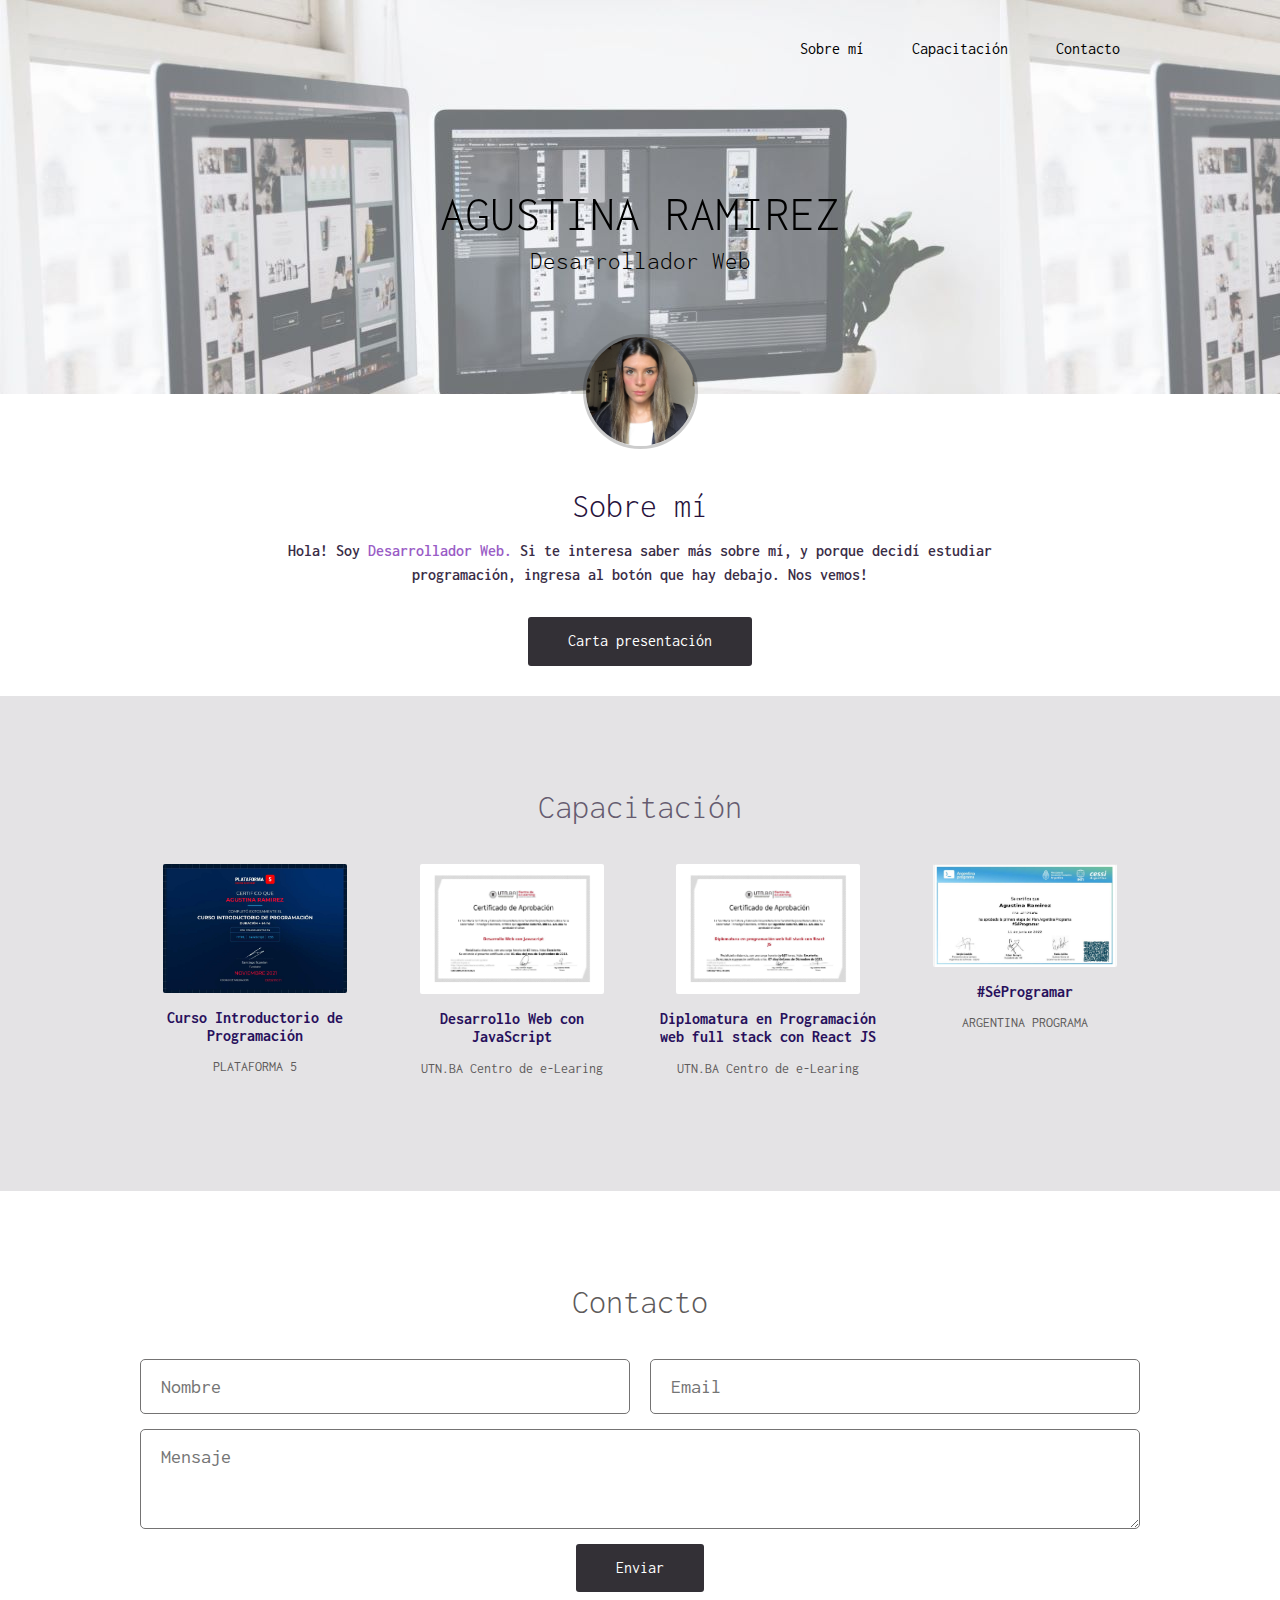
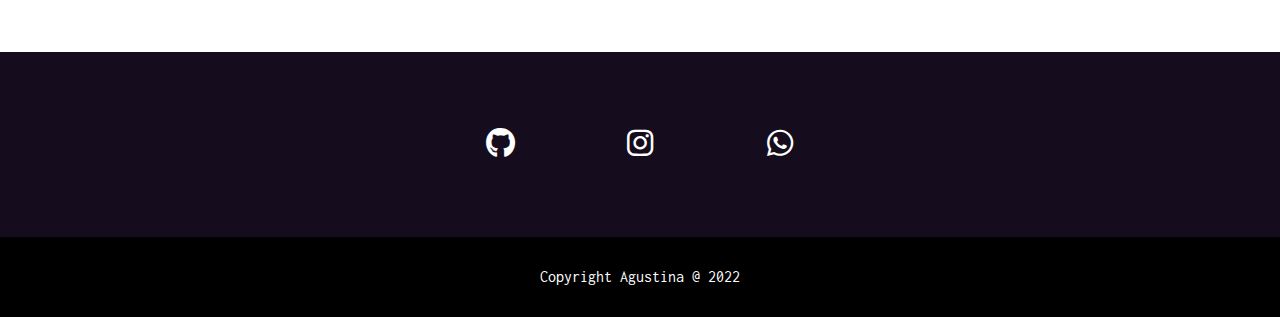
<file: index.html>
<!DOCTYPE html>
<html lang="en">
  <head>
    <meta charset="UTF-8" />
    <meta http-equiv="X-UA-Compatible" content="IE=edge" />
    <meta name="viewport" content="width=device-width, initial-scale=1.0" />
    <title>Portafolio</title>
    <!-- font -->
    <link
      href="https://fonts.googleapis.com/css2?family=Inconsolata:wght@300;400;600;700&display=swap"
      rel="stylesheet"
    />
    <!-- icons -->
    <link
      rel="stylesheet"
      href="https://cdnjs.cloudflare.com/ajax/libs/font-awesome/6.2.0/css/all.min.css"
    />
    <!-- styles -->
    <link rel="stylesheet" href="css/normalize.css" />
    <link rel="stylesheet" href="css/styles.css" />
    <!-- media queries -->
    <link rel="stylesheet" href="css/media800.css" media="(max-width: 800px)" />
    <link rel="stylesheet" href="css/media500.css" media="(max-width: 500px)" />
    <!-- favicon -->
    <link rel="icon" type="favicon" sizes="16x16" href="img/favicon.png" />
  </head>

  <body>
    <header>
      <div class="contenedor">
        <nav class="menu">
          <a href="#acercade">Sobre mí</a>
          <a href="#capacitacion">Capacitación</a>
          <a href="#contact">Contacto</a>
        </nav>

        <div class="contenedor-texto">
          <div class="texto">
            <h1 class="nombre">AGUSTINA RAMIREZ</h1>
            <h2 class="profesion">Desarrollador Web</h2>
          </div>
        </div>
      </div>
    </header>

    <section class="main">
      <section class="acerca-de" id="acercade">
        <div class="contenedor">
          <div class="foto">
            <img
              src="img/perfil.jpg"
              width="115"
              height="115"
              alt="Agustina Ramirez"
            />
          </div>
          <div class="texto">
            <h3 class="titulo">Sobre mí</h3>
            <p>
              Hola! Soy
              <span class="bold">Desarrollador Web.</span> Si te interesa saber
              más sobre mí, y porque decidí estudiar programación, ingresa al
              botón que hay debajo. Nos vemos!
            </p>
          </div>
          <div class="cv">
            <a href="carta.html" target="_blank"
              ><input type="submit" class="boton" value="Carta presentación"
            /></a>
          </div>
        </div>
      </section>

      <section class="trabajos" id="capacitacion">
        <div class="contenedor">
          <h3 class="titulo">Capacitación</h3>
          <div class="contenedor-trabajos">
            <div class="trabajo">
              <div class="thumb">
                <img src="img/certificado1.jpg" alt="" />
              </div>
              <div class="descripcion">
                <p class="nombre">Curso Introductorio de Programación</p>
                <p class="categoria">PLATAFORMA 5</p>
              </div>
            </div>
            <div class="trabajo">
              <div class="thumb">
                <img src="img/certificado3.jpg" alt="" />
              </div>
              <div class="descripcion">
                <p class="nombre">Desarrollo Web con JavaScript</p>
                <p class="categoria">UTN.BA Centro de e-Learing</p>
              </div>
            </div>
            <div class="trabajo">
              <div class="thumb">
                <img src="img/certificado4.jpg" alt="" />
              </div>
              <div class="descripcion">
                <p class="nombre">
                  Diplomatura en Programación web full stack con React JS
                </p>
                <p class="categoria">UTN.BA Centro de e-Learing</p>
              </div>
            </div>
            <div class="trabajo">
              <div class="thumb">
                <img src="img/certificado2.jpg" alt="" />
              </div>
              <div class="descripcion">
                <p class="nombre">#SéProgramar</p>
                <p class="categoria">ARGENTINA PROGRAMA</p>
              </div>
            </div>
          </div>
        </div>
      </section>
    </section>

    <footer>
      <section class="contacto" id="contact">
        <div class="contenedor">
          <h3 class="titulo">Contacto</h3>
          <form class="formulario" action="enviar2.php" method="post">
            <input type="text" placeholder="Nombre" name="nombre" required />
            <input type="email" placeholder="Email" name="email" required />
            <textarea
              name="mensaje"
              placeholder="Mensaje"
              cols="30"
              rows="10"
            ></textarea>
            <input type="submit" class="boton" value="Enviar" />
          </form>
        </div>
      </section>

      <section class="redes-sociales">
        <div class="contenedor">
          <a
            href="https://github.com/AgusRammirez?tab=repositories"
            class="github"
            ><i class="fa-brands fa-github"></i
          ></a>
          <a href="https://www.instagram.com/ramirezag_/" class="instagram"
            ><i class="fa-brands fa-instagram"></i
          ></a>
          <a
            href="https://wa.me/5493425195542?text=Hola! Me gustaría hablar contigo sobre la propuesta de trabajo"
            target="_blank"
            class="whatsapp"
            ><i class="fa-brands fa-whatsapp"></i
          ></a>
        </div>
      </section>

      <section>
        <div class="contenedor-copy">
          <div class="copyright">
            <p>Copyright Agustina @ 2022</p>
          </div>
        </div>
      </section>
    </footer>
  </body>
</html>
</file>
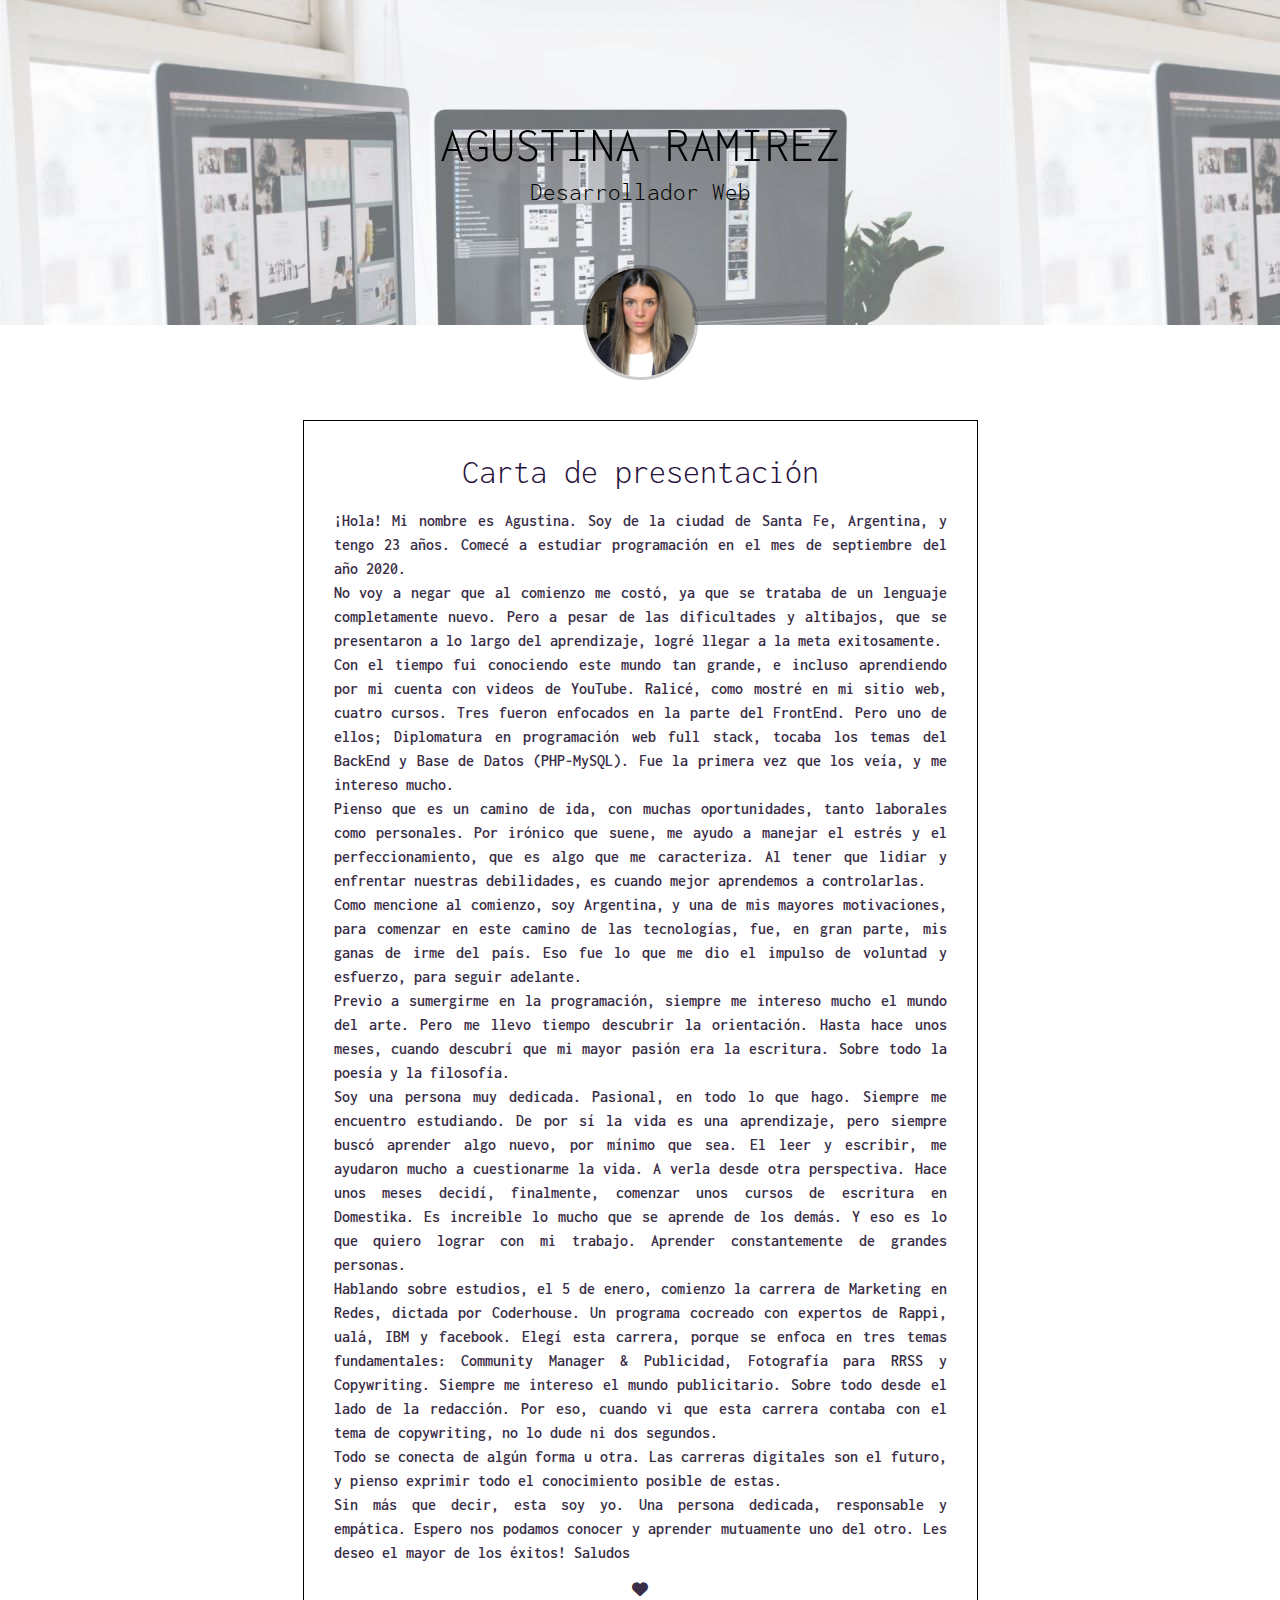
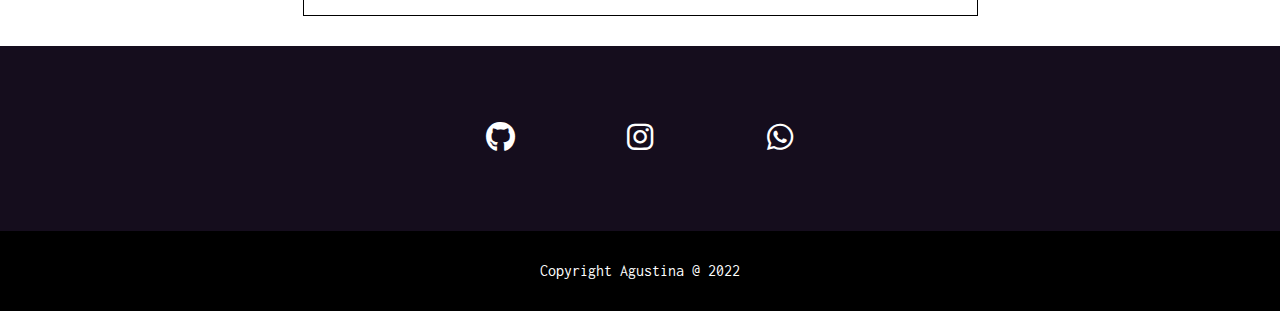
<file: carta.html>
<!DOCTYPE html>
<html lang="en">
  <head>
    <meta charset="UTF-8" />
    <meta http-equiv="X-UA-Compatible" content="IE=edge" />
    <meta name="viewport" content="width=device-width, initial-scale=1.0" />
    <title>Portafolio</title>
    <!-- font -->
    <link
      href="https://fonts.googleapis.com/css2?family=Inconsolata:wght@300;400;600;700&display=swap"
      rel="stylesheet"
    />
    <!-- icons -->
    <link
      rel="stylesheet"
      href="https://cdnjs.cloudflare.com/ajax/libs/font-awesome/6.2.0/css/all.min.css"
    />
    <!-- styles -->
    <link rel="stylesheet" href="css/normalize.css" />
    <link rel="stylesheet" href="css/styles.css" />
    <!-- media queries -->
    <link rel="stylesheet" href="css/media800.css" media="(max-width: 800px)" />
    <link rel="stylesheet" href="css/media500.css" media="(max-width: 500px)" />
    <!-- favicon -->
    <link rel="icon" type="favicon" sizes="16x16" href="img/favicon.png" />
  </head>

  <body>
    <header>
        <div class="contenedor">
          <div class="contenedor-texto">
            <div class="texto">
              <h1 class="nombre">AGUSTINA RAMIREZ</h1>
              <h2 class="profesion">Desarrollador Web</h2>
            </div>
          </div>
        </div>
      </header>
    <section class="main">
        <section class="acerca-de" id="acercade">
            <div class="contenedor">
              <div class="foto">
                <img
                  src="img/perfil.jpg"
                  width="115"
                  height="115"
                  alt="Agustina Ramirez"
                />
              </div>
      <section class="acerca-de" id="acercade">
        <div class="contenedor">
          <div class="texto carta">
            <h3 class="titulo">Carta de presentación</h3>
            <p class="texto-carta">
              ¡Hola! Mi nombre es Agustina. Soy de la ciudad de Santa Fe,
              Argentina, y tengo 23 años. Comecé a estudiar programación en el
              mes de septiembre del año 2020.
            </p>
            <p class="texto-carta">
              No voy a negar que al comienzo me costó, ya que se trataba de un
              lenguaje completamente nuevo. Pero a pesar de las dificultades y
              altibajos, que se presentaron a lo largo del aprendizaje, logré
              llegar a la meta exitosamente.
            </p>
            <p class="texto-carta">
              Con el tiempo fui conociendo este mundo tan grande, e incluso
              aprendiendo por mi cuenta con videos de YouTube. Ralicé, como
              mostré en mi sitio web, cuatro cursos. Tres fueron enfocados en la
              parte del FrontEnd. Pero uno de ellos; Diplomatura en programación
              web full stack, tocaba los temas del BackEnd y Base de Datos
              (PHP-MySQL). Fue la primera vez que los veía, y me intereso mucho.
            </p>
            <p class="texto-carta">
              Pienso que es un camino de ida, con muchas oportunidades, tanto
              laborales como personales. Por irónico que suene, me ayudo a
              manejar el estrés y el perfeccionamiento, que es algo que me
              caracteriza. Al tener que lidiar y enfrentar nuestras debilidades,
              es cuando mejor aprendemos a controlarlas.
            </p>
            <p class="texto-carta">
              Como mencione al comienzo, soy Argentina, y una de mis mayores
              motivaciones, para comenzar en este camino de las tecnologías,
              fue, en gran parte, mis ganas de irme del país. Eso fue lo que me
              dio el impulso de voluntad y esfuerzo, para seguir adelante.
            </p>
            <p class="texto-carta">
              Previo a sumergirme en la programación, siempre me intereso mucho
              el mundo del arte. Pero me llevo tiempo descubrir la orientación.
              Hasta hace unos meses, cuando descubrí que mi mayor pasión era la
              escritura. Sobre todo la poesía y la filosofía.
            </p>
            <p class="texto-carta">
              Soy una persona muy dedicada. Pasional, en todo lo que hago.
              Siempre me encuentro estudiando. De por sí la vida es una
              aprendizaje, pero siempre buscó aprender algo nuevo, por mínimo
              que sea. El leer y escribir, me ayudaron mucho a cuestionarme la
              vida. A verla desde otra perspectiva. Hace unos meses decidí,
              finalmente, comenzar unos cursos de escritura en Domestika. Es
              increible lo mucho que se aprende de los demás. Y eso es lo que
              quiero lograr con mi trabajo. Aprender constantemente de grandes
              personas.
            </p>
            <p class="texto-carta">
              Hablando sobre estudios, el 5 de enero, comienzo la carrera de
              Marketing en Redes, dictada por Coderhouse. Un programa cocreado
              con expertos de Rappi, ualá, IBM y facebook. Elegí esta carrera,
              porque se enfoca en tres temas fundamentales: Community Manager &
              Publicidad, Fotografía para RRSS y Copywriting. Siempre me
              intereso el mundo publicitario. Sobre todo desde el lado de la
              redacción. Por eso, cuando vi que esta carrera contaba con el tema
              de copywriting, no lo dude ni dos segundos.
            </p>
            <p class="texto-carta">
              Todo se conecta de algún forma u otra. Las carreras digitales son
              el futuro, y pienso exprimir todo el conocimiento posible de
              estas.
            </p>
            <p class="texto-carta">
              Sin más que decir, esta soy yo. Una persona dedicada, responsable 
              y empática. Espero nos podamos conocer y aprender mutuamente uno 
              del otro. Les deseo el mayor de los éxitos! Saludos
            </p>
            <div class="fin-texto">
              <i class="fa-sharp fa-solid fa-heart"></i>
            </div>
          </div>
        </div>
      </section>
    </section>

    <footer>
      <section class="redes-sociales">
        <div class="contenedor">
          <a
            href="https://github.com/AgusRammirez?tab=repositories"
            class="github"
            ><i class="fa-brands fa-github"></i
          ></a>
          <a href="https://www.instagram.com/ramirezag_/" class="instagram"
            ><i class="fa-brands fa-instagram"></i
          ></a>
          <a
            href="https://wa.me/5493425195542?text=Hola! Me gustaría hablar contigo sobre la propuesta de trabajo"
            target="_blank"
            class="whatsapp"
            ><i class="fa-brands fa-whatsapp"></i
          ></a>
        </div>
      </section>

      <section>
        <div class="contenedor-copy">
          <div class="copyright">
            <p>Copyright Agustina @ 2022</p>
          </div>
        </div>
      </section>
    </footer>
  </body>
</html>
</file>
<file: css/styles.css>
* {
  box-sizing: border-box;
}

body {
  font-family: "Inconsolata", monospace;
  background-color: white;
  font-size: 16px;
}

.contenedor {
  width: 90%;
  max-width: 1000px;
  margin: auto;
  overflow: hidden;
}

/* HEADER */
header {
  background: url("../img/fondo.jpg");
  max-height: 600px;
}
header .menu {
  margin: 40px 0;
  text-align: right;
}
header .menu a {
  margin: 0 20px;
  color: black;
  padding-bottom: 9px;
  display: inline-block;
  text-decoration: none;
  border-bottom: 2px solid transparent;
  font-size: 1em;
}
header .menu a:hover {
  border-bottom: 2px solid black;
}
header .contenedor-texto {
  display: flex;
  justify-content: center;
  align-content: center;
  margin: 100px 0;
}
header .contenedor-texto .texto {
  display: inline-block;
  text-align: center;
  padding: 20px 60px;
}
header .contenedor-texto .texto h1,
header .contenedor-texto .texto h2 {
  font-weight: 300;
  margin: 0;
}
header .contenedor-texto .texto .nombre {
  margin-bottom: 10px;
  font-size: 50px;
  line-height: 50px;
}
header .contenedor-texto .texto .profesion {
  font-size: 25px;
  line-height: 25px;
}

/* MAIN */
.main .contenedor {
  overflow: visible;
}
.main .acerca-de {
  text-align: center;
}
.main .acerca-de .foto {
  margin-top: -60px;
}
.main .acerca-de .foto img {
  vertical-align: top;
  border-radius: 50%;
  border: 3px solid rgba(0, 0, 0, 0.2);
}
.main .acerca-de .texto {
  color: rgb(58, 45, 71);
  font-weight: 600;
  font-size: 1em;
  line-height: 30px;
  width: 75%;
  margin: 40px auto 30px auto;
}
.main .acerca-de .texto p {
  line-height: 1.5;
  text-align: center;
}
.main .acerca-de .texto .titulo {
  font-size: 34px;
  line-height: 34px;
  margin-bottom: 5px;
  font-weight: 300;
  color: rgb(39, 18, 59);
  text-align: center;
}
.main .acerca-de .texto .bold {
  color: rgb(154, 93, 198);
}
.main .acerca-de .cv .boton {
  background-color: rgb(51, 48, 54);
  color: white;
  border: none;
  border-radius: 3px;
  padding: 15px 40px;
  cursor: pointer;
  margin-bottom: 30px;
}
.main .acerca-de .cv .boton:hover {
  background-color: rgb(104, 96, 111);
}

/* TRABAJOS */
.main .trabajos {
  background-color: rgb(228, 227, 229);
  padding: 60px 0;
}
.main .trabajos .contenedor {
  overflow: hidden;
}
.main .trabajos .titulo {
  font-size: 34px;
  line-height: 34px;
  margin-bottom: 40px;
  font-weight: 300;
  color: rgb(101, 91, 111);
  text-align: center;
}
.main .trabajos .contenedor .contenedor-trabajos {
  display: flex;
  flex-direction: row;
  flex-wrap: wrap;
  justify-content: space-between;
}
.main .trabajos .contenedor-trabajos .trabajo {
  width: 23%;
  margin-bottom: 40px;
}
.main .trabajos .contenedor-trabajos .trabajo .thumb {
  width: 100%;
  text-align: center;
}
.main .trabajos .contenedor-trabajos .trabajo .thumb img {
  width: 80%;
  vertical-align: top;
  border-radius: 2px;
}
.main .trabajos .contenedor-trabajos .trabajo:hover {
  transform: scale(1.2);
}
.main .trabajos .contenedor-trabajos .trabajo .descripcion {
  text-align: center;
}
.main .trabajos .contenedor-trabajos .trabajo .descripcion .nombre {
  font-weight: 700;
  color: rgb(40, 16, 92);
  margin-bottom: 10px;
}
.main .trabajos .contenedor-trabajos .trabajo .descripcion .categoria {
  font-size: 14px;
  color: rgb(93, 90, 90);
}

/* FOOTER */
footer .contacto {
  color: rgb(93, 90, 90);
  padding: 60px 0;
}
footer .contacto .titulo {
  font-size: 34px;
  line-height: 34px;
  margin-bottom: 40px;
  font-weight: 300;
  text-align: center;
}
footer .contacto .formulario {
  display: flex;
  flex-wrap: wrap;
  justify-content: space-between;
}
footer .contacto .formulario input[type="text"],
footer .contacto .formulario input[type="email"],
footer .contacto .formulario textarea {
  border: 1px solid rgb(116, 115, 115);
  border-radius: 5px;
  padding: 15px 20px;
  font-size: 20px;
  color: rgb(54, 49, 58);
}
footer .contacto .formulario input[type="text"]:focus,
footer .contacto .formulario input[type="email"]:focus,
footer .contacto .formulario textarea:focus {
  border: 1px solid rgb(116, 115, 115);
}
footer .contacto .formulario input[type="text"],
footer .contacto .formulario input[type="email"] {
  width: 49%;
  margin-bottom: 15px;
}
footer .contacto .formulario textarea {
  width: 100%;
  height: 100px;
  min-width: 100%;
  max-width: 100%;
  min-height: 100px;
  max-height: 300px;
  margin-bottom: 15px;
}

footer .contacto .formulario .boton {
  margin: auto;
  background-color: rgb(51, 48, 54);
  color: white;
  border: none;
  border-radius: 3px;
  padding: 15px 40px;
  cursor: pointer;
}
footer .contacto .formulario .boton:hover {
  background-color: rgb(104, 96, 111);
}
footer .redes-sociales {
  background-color: rgb(21, 13, 29);
  padding: 60px 0;
}
footer .redes-sociales .contenedor {
  display: flex;
  justify-content: center;
}
footer .redes-sociales a {
  color: white;
  text-align: center;
  width: 100px;
  display: block;
  padding: 15px 0;
  border-radius: 3px;
  font-size: 30px;
  margin: 0 20px;
}
footer .redes-sociales .github:hover {
  background-color: rgb(104, 103, 103);
}
footer .redes-sociales .instagram:hover {
  background-color: rgb(120, 63, 121);
}
footer .redes-sociales .whatsapp:hover {
  background-color: rgb(73, 186, 73);
}
footer .contenedor-copy {
  background-color: black;
}
footer .copyright {
  text-align: center;
  padding: 15px 0;
  color: white;
}
/* CARTA */
.main .acerca-de .carta{
  border: 1px solid black;
}
.main .acerca-de .carta h3{
  padding-bottom: 15px;
}
.main .acerca-de .carta .texto-carta{
  text-align: justify;
  margin: 0 30px;
}
.main .acerca-de .carta .fin-texto{
  padding: 10px 0;
}
</file>
<file: css/media800.css>
header .menu {
    text-align: center;
}
.main .trabajos .contenedor-trabajos .trabajo {
    width: 46%;
}
</file>
<file: css/media500.css>
header .contenedor-texto .texto .nombre {
    font-size: 35px;
}
header .contenedor-texto .texto .profesion {
    font-size: 18px;
}
footer .redes-sociales .contenedor {
    flex-wrap: wrap;
    padding: 20px 0;
}
</file>
